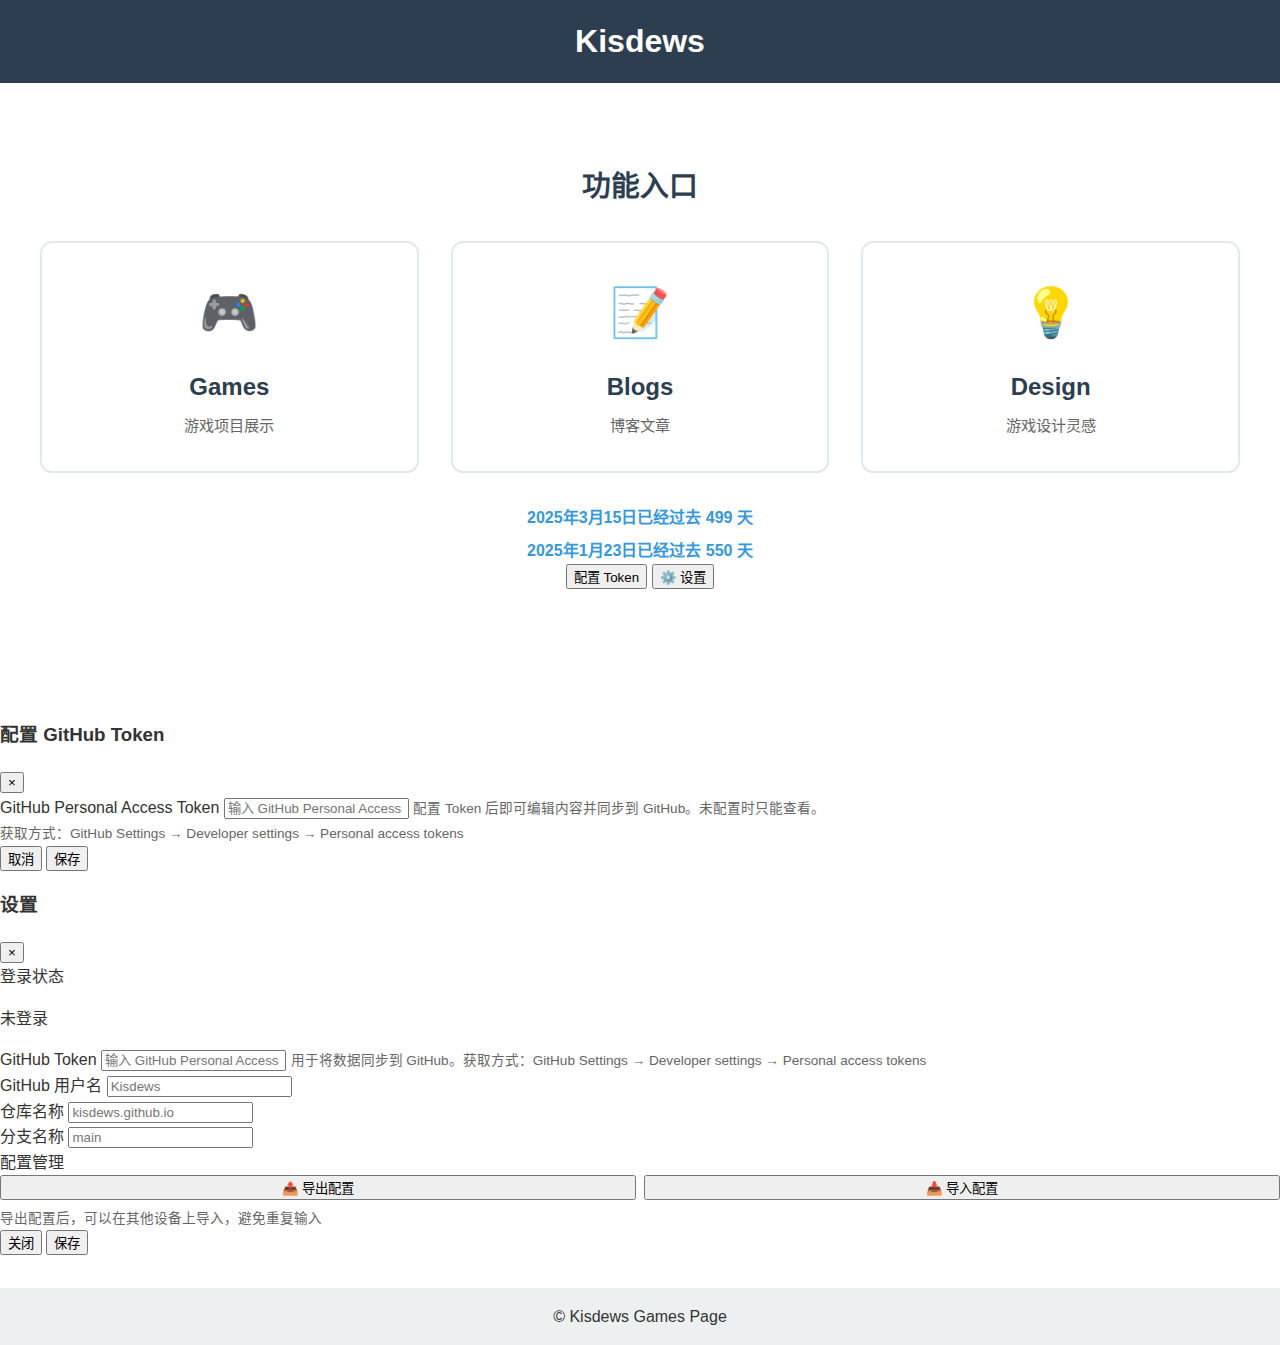
<file: index.html>
<!DOCTYPE html>
<html lang="zh-CN">
<head>
    <meta charset="UTF-8">
    <meta name="viewport" content="width=device-width, initial-scale=1.0">
    <title>Kisdews</title>
    <link rel="stylesheet" href="./shared/styles/common.css">
    <link rel="stylesheet" href="./index.css">
</head>
<body class="home-page">
    <header>
        <h1><a href="./">Kisdews</a></h1>
    </header>
    
    <main class="home-main">
        <section class="features-section">
            <h2>功能入口</h2>
            <div class="features-grid" id="features-grid">
                <a href="./games/" class="feature-card" draggable="true" data-feature="games">
                    <div class="feature-icon">🎮</div>
                    <h3>Games</h3>
                    <p>游戏项目展示</p>
                </a>
                <a href="./blogs/" class="feature-card" draggable="true" data-feature="blogs">
                    <div class="feature-icon">📝</div>
                    <h3>Blogs</h3>
                    <p>博客文章</p>
                </a>
                <a href="./design/" class="feature-card" draggable="true" data-feature="design">
                    <div class="feature-icon">💡</div>
                    <h3>Design</h3>
                    <p>游戏设计灵感</p>
                </a>
            </div>
        </section>

        <section class="welcome-section">
            <div class="days-counters">
                <p id="days-counter-1">正在计算天数...</p>
                <p id="days-counter-2">正在计算天数...</p>
            </div>
            <div class="auth-controls">
                <button id="token-status-btn" class="btn-primary">配置 Token</button>
                <button id="settings-btn" class="btn-secondary">⚙️ 设置</button>
            </div>
        </section>
    </main>

    <!-- Token 配置弹窗 -->
    <div id="token-modal" class="modal">
        <div class="modal-content">
            <div class="modal-header">
                <h3>配置 GitHub Token</h3>
                <button class="modal-close" id="token-modal-close">&times;</button>
            </div>
            <div class="modal-body">
                <form id="token-form">
                    <div class="form-group">
                        <label for="github-token">GitHub Personal Access Token</label>
                        <input type="password" id="github-token" placeholder="输入 GitHub Personal Access Token">
                        <small style="color: #666; font-size: 0.85rem;">
                            配置 Token 后即可编辑内容并同步到 GitHub。未配置时只能查看。
                            <br>获取方式：GitHub Settings → Developer settings → Personal access tokens
                        </small>
                    </div>
                </form>
            </div>
            <div class="modal-footer">
                <button type="button" class="btn-secondary" id="token-modal-cancel">取消</button>
                <button type="button" class="btn-primary" id="token-modal-save">保存</button>
            </div>
        </div>
    </div>

    <!-- 设置弹窗 -->
    <div id="settings-modal" class="modal">
        <div class="modal-content">
            <div class="modal-header">
                <h3>设置</h3>
                <button class="modal-close" id="settings-modal-close">&times;</button>
            </div>
            <div class="modal-body">
                <div class="form-group">
                    <label>登录状态</label>
                    <p id="settings-login-status">未登录</p>
                </div>
                <div class="form-group">
                    <label for="settings-github-token">GitHub Token</label>
                    <input type="password" id="settings-github-token" placeholder="输入 GitHub Personal Access Token">
                    <small style="color: #666; font-size: 0.85rem;">
                        用于将数据同步到 GitHub。获取方式：GitHub Settings → Developer settings → Personal access tokens
                    </small>
                </div>
                <div class="form-group">
                    <label for="settings-github-owner">GitHub 用户名</label>
                    <input type="text" id="settings-github-owner" placeholder="Kisdews">
                </div>
                <div class="form-group">
                    <label for="settings-github-repo">仓库名称</label>
                    <input type="text" id="settings-github-repo" placeholder="kisdews.github.io">
                </div>
                <div class="form-group">
                    <label for="settings-github-branch">分支名称</label>
                    <input type="text" id="settings-github-branch" placeholder="main">
                </div>
                <div class="form-group">
                    <label>配置管理</label>
                    <div style="display: flex; gap: 0.5rem; flex-wrap: wrap;">
                        <button type="button" id="export-config-btn" class="btn-secondary" style="flex: 1; min-width: 120px;">📤 导出配置</button>
                        <button type="button" id="import-config-btn" class="btn-secondary" style="flex: 1; min-width: 120px;">📥 导入配置</button>
                    </div>
                    <small style="color: #666; font-size: 0.85rem; display: block; margin-top: 0.5rem;">
                        导出配置后，可以在其他设备上导入，避免重复输入
                    </small>
                    <input type="file" id="import-config-file" accept=".json" style="display: none;">
                </div>
            </div>
            <div class="modal-footer">
                <button type="button" class="btn-secondary" id="settings-modal-cancel">关闭</button>
                <button type="button" class="btn-primary" id="settings-modal-save">保存</button>
            </div>
        </div>
    </div>
    
    <footer>
        <p>&copy; Kisdews Games Page</p>
    </footer>

    <script src="./shared/scripts/common.js"></script>
    <script src="./shared/scripts/auth.js"></script>
    <script src="./shared/scripts/github-api.js"></script>
    <script src="./index.js"></script>
</body>
</html>
</file>
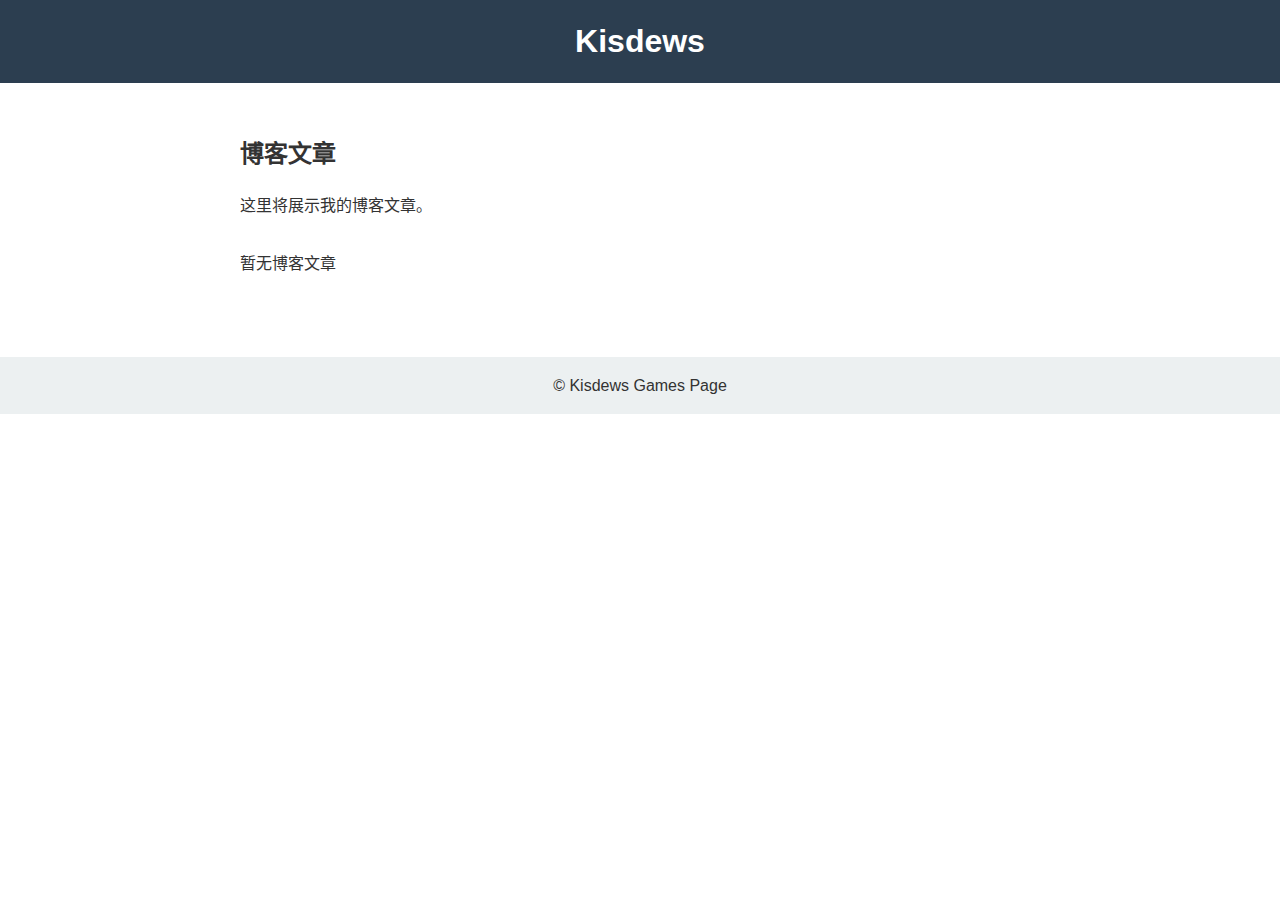
<file: blogs/index.html>
<!DOCTYPE html>
<html lang="zh-CN">
<head>
    <meta charset="UTF-8">
    <meta name="viewport" content="width=device-width, initial-scale=1.0">
    <title>Blogs - Kisdews</title>
    <link rel="stylesheet" href="../shared/styles/common.css">
    <link rel="stylesheet" href="./styles.css">
</head>
<body>
    <header>
        <h1>Kisdews</h1>
    </header>
    
    <nav>
        <a href="../">Home</a>
        <a href="../games/">Games</a>
        <a href="./">Blogs</a>
    </nav>
    
    <main>
        <section>
            <h2>博客文章</h2>
            <p>这里将展示我的博客文章。</p>
            <!-- 博客列表将通过 JavaScript 动态加载 -->
            <div id="blogs-list">
                <p>加载中...</p>
            </div>
        </section>
    </main>
    
    <footer>
        <p>&copy; Kisdews Games Page</p>
    </footer>

    <script src="../shared/scripts/common.js"></script>
    <script src="./script.js"></script>
</body>
</html>
</file>
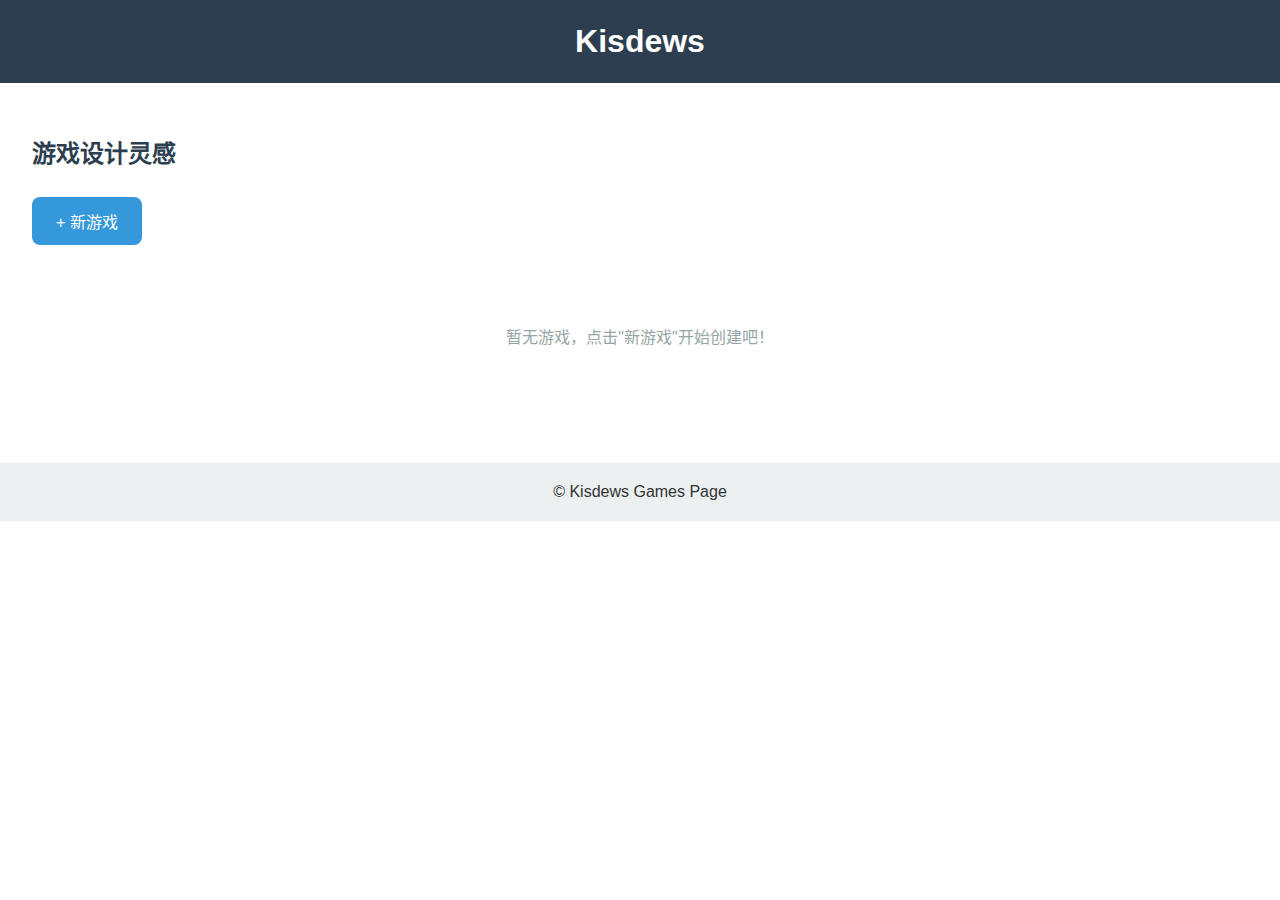
<file: design/index.html>
<!DOCTYPE html>
<html lang="zh-CN">
<head>
    <meta charset="UTF-8">
    <meta name="viewport" content="width=device-width, initial-scale=1.0">
    <title>Design Ideas - Kisdews</title>
    <link rel="stylesheet" href="../shared/styles/common.css">
    <link rel="stylesheet" href="./styles.css">
</head>
<body>
    <header>
        <h1><a href="../">Kisdews</a></h1>
    </header>
    
    <nav>
        <!-- 导航栏已移除，返回首页请点击标题 -->
    </nav>
    
    <main class="design-main">
        <!-- 游戏列表视图（首页） -->
        <div id="games-view" class="games-view">
            <div class="design-header">
                <h2>游戏设计灵感</h2>
                <div class="design-controls">
                    <button id="new-game-btn" class="btn-primary">+ 新游戏</button>
                </div>
            </div>
            <div id="games-container" class="games-grid">
                <!-- 游戏标签将通过 JavaScript 动态加载 -->
                <div class="loading">加载中...</div>
            </div>
        </div>

        <!-- 游戏详情视图（单个游戏页面） -->
        <div id="game-view" class="game-view" style="display: none;">
            <div class="design-header">
                <div class="game-header-top">
                    <h2 id="game-title">游戏名称</h2>
                    <button id="back-btn" class="btn-secondary">← 返回</button>
                </div>
                <div class="design-controls">
                    <div class="search-box">
                        <input type="text" id="search-input" placeholder="搜索想法...">
                        <button id="search-button">🔍</button>
                    </div>
                    <select id="tag-filter">
                        <option value="">所有标签</option>
                    </select>
                    <button id="new-idea-btn" class="btn-primary">+ 新灵感</button>
                </div>
            </div>
            <div id="ideas-container" class="ideas-grid">
                <!-- 想法卡片将通过 JavaScript 动态加载 -->
                <div class="loading">加载中...</div>
            </div>
        </div>
    </main>
    
    <footer>
        <p>&copy; Kisdews Games Page</p>
    </footer>

    <!-- 游戏编辑弹窗 -->
    <div id="game-modal" class="modal">
        <div class="modal-content">
            <div class="modal-header">
                <h3 id="game-modal-title">新游戏</h3>
                <button class="modal-close" id="game-modal-close">&times;</button>
            </div>
            <div class="modal-body">
                <form id="game-form">
                    <div class="form-group">
                        <label for="game-name">游戏名称</label>
                        <input type="text" id="game-name" placeholder="输入游戏名称" required>
                    </div>
                    <div class="form-group">
                        <label for="game-description">游戏描述</label>
                        <textarea id="game-description" rows="4" placeholder="游戏简介..."></textarea>
                    </div>
                    <input type="hidden" id="game-id">
                </form>
            </div>
            <div class="modal-footer">
                <button type="button" class="btn-secondary" id="game-modal-cancel">取消</button>
                <button type="button" class="btn-primary" id="game-modal-save">保存</button>
                <button type="button" class="btn-danger" id="game-modal-delete" style="display: none;">删除</button>
            </div>
        </div>
    </div>

    <!-- 想法编辑弹窗 -->
    <div id="edit-modal" class="modal">
        <div class="modal-content">
            <div class="modal-header">
                <h3 id="modal-title">新灵感</h3>
                <button class="modal-close" id="modal-close">&times;</button>
            </div>
            <div class="modal-body">
                <form id="idea-form">
                    <div class="form-group">
                        <label for="idea-game">游戏项目</label>
                        <select id="idea-game" required>
                            <option value="">请选择游戏</option>
                        </select>
                    </div>
                    <div class="form-group">
                        <label for="idea-title">标题</label>
                        <input type="text" id="idea-title" placeholder="想法标题" required>
                    </div>
                    <div class="form-group">
                        <label for="idea-content">详细描述</label>
                        <textarea id="idea-content" rows="6" placeholder="详细描述你的想法..."></textarea>
                    </div>
                    <div class="form-group">
                        <label for="idea-tags">标签（用逗号分隔）</label>
                        <input type="text" id="idea-tags" placeholder="玩法, 美术, 剧情">
                    </div>
                    <div class="form-group">
                        <label for="idea-status">状态</label>
                        <select id="idea-status">
                            <option value="草稿">草稿</option>
                            <option value="进行中">进行中</option>
                            <option value="已完成">已完成</option>
                            <option value="已废弃">已废弃</option>
                        </select>
                    </div>
                    <div class="form-group">
                        <label for="idea-priority">优先级</label>
                        <select id="idea-priority">
                            <option value="低">低</option>
                            <option value="中" selected>中</option>
                            <option value="高">高</option>
                        </select>
                    </div>
                    <input type="hidden" id="idea-id">
                </form>
            </div>
            <div class="modal-footer">
                <button type="button" class="btn-secondary" id="modal-cancel">取消</button>
                <button type="button" class="btn-primary" id="modal-save">保存</button>
                <button type="button" class="btn-danger" id="modal-delete" style="display: none;">删除</button>
            </div>
        </div>
    </div>


    <script src="../shared/scripts/common.js"></script>
    <script src="../shared/scripts/auth.js"></script>
    <script src="../shared/scripts/github-api.js"></script>
    <script src="./script.js"></script>
</body>
</html>
</file>
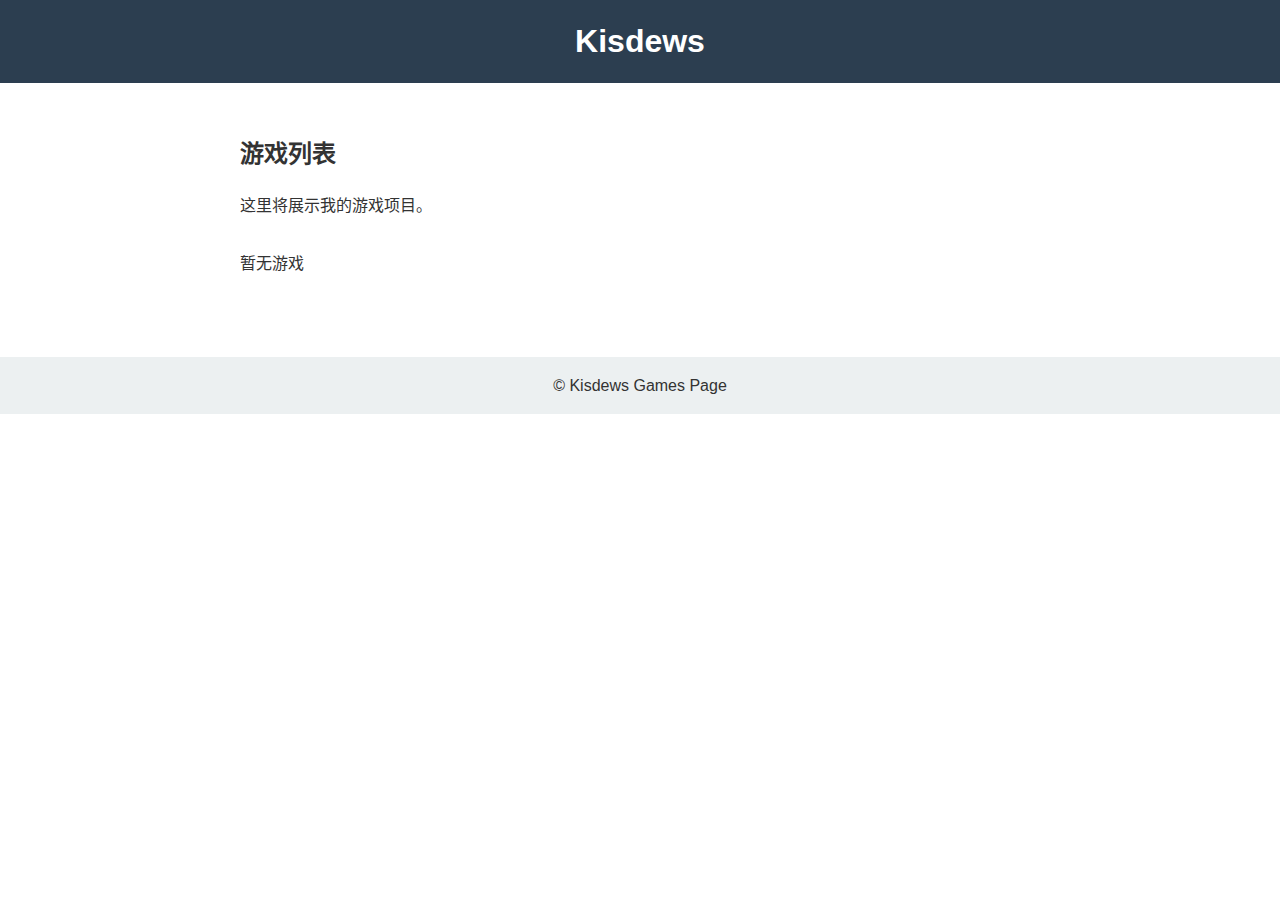
<file: games/index.html>
<!DOCTYPE html>
<html lang="zh-CN">
<head>
    <meta charset="UTF-8">
    <meta name="viewport" content="width=device-width, initial-scale=1.0">
    <title>Games - Kisdews</title>
    <link rel="stylesheet" href="../shared/styles/common.css">
    <link rel="stylesheet" href="./styles.css">
</head>
<body>
    <header>
        <h1><a href="../">Kisdews</a></h1>
    </header>
    
    <nav>
        <!-- 导航栏已移除，返回首页请点击标题 -->
    </nav>
    
    <main>
        <section>
            <h2>游戏列表</h2>
            <p>这里将展示我的游戏项目。</p>
            <!-- 游戏列表将通过 JavaScript 动态加载 -->
            <div id="games-list">
                <p>暂无游戏</p>
            </div>
        </section>
    </main>
    
    <footer>
        <p>&copy; Kisdews Games Page</p>
    </footer>

    <script src="../shared/scripts/common.js"></script>
    <script src="./script.js"></script>
</body>
</html>
</file>
<file: shared/styles/common.css>
/* 通用基础样式 */
body {
    font-family: 'Arial', sans-serif;
    line-height: 1.6;
    margin: 0;
    padding: 0;
    color: #333;
}

/* Header 样式 */
header {
    background: #2c3e50;
    color: white;
    padding: 1rem 0;
    text-align: center;
}

header h1 {
    margin: 0;
}

header h1 a {
    color: white;
    text-decoration: none;
    transition: opacity 0.3s ease;
    display: inline-block;
}

header h1 a:hover {
    opacity: 0.8;
    cursor: pointer;
}

/* 导航栏样式 */
nav {
    display: none; /* 默认隐藏导航栏 */
}

nav a {
    color: white;
    text-decoration: none;
    padding: 0.5rem 2rem;
    transition: opacity 0.3s ease;
    display: inline-block;
}

nav a:hover {
    opacity: 0.8;
    background: rgba(255, 255, 255, 0.1);
    border-radius: 4px;
}

/* 主页不显示导航栏 - 通过类名控制 */
body.home-page nav {
    display: none;
}

/* 主内容区域 */
main {
    padding: 2rem;
    max-width: 800px;
    margin: 0 auto;
}

/* Footer 样式 */
footer {
    text-align: center;
    padding: 1rem 0;
    background: #ecf0f1;
    margin-top: 2rem;
}

footer p {
    margin: 0;
}
</file>
<file: index.css>
/* 首页专用样式 */

.home-main {
    padding: 2rem;
    max-width: 1200px;
    margin: 0 auto;
}

.welcome-section {
    text-align: center;
    margin-bottom: 3rem;
    padding: 2rem 0;
}

.welcome-section h2 {
    font-size: 2rem;
    color: #2c3e50;
    margin-bottom: 1rem;
}

.welcome-section > p {
    font-size: 1.1rem;
    color: #666;
    margin-bottom: 2rem;
}

.days-counters {
    display: flex;
    flex-direction: column;
    gap: 0.5rem;
    align-items: center;
}

.days-counters p {
    font-size: 1rem;
    color: #3498db;
    font-weight: bold;
    margin: 0;
}

.features-section {
    margin-top: 3rem;
}

.features-section h2 {
    font-size: 1.8rem;
    color: #2c3e50;
    margin-bottom: 2rem;
    text-align: center;
}

.features-grid {
    display: grid;
    grid-template-columns: repeat(auto-fit, minmax(250px, 1fr));
    gap: 2rem;
    margin-top: 2rem;
}

.feature-card {
    background: white;
    border: 2px solid #e2e8f0;
    border-radius: 12px;
    padding: 2rem;
    text-decoration: none;
    color: inherit;
    display: flex;
    flex-direction: column;
    align-items: center;
    text-align: center;
    transition: all 0.3s ease;
    cursor: pointer;
}

.feature-card:hover {
    box-shadow: 0 4px 12px rgba(0, 0, 0, 0.1);
    transform: translateY(-4px);
    border-color: #3498db;
}

.feature-icon {
    font-size: 3rem;
    margin-bottom: 1rem;
}

.feature-card h3 {
    font-size: 1.5rem;
    color: #2c3e50;
    margin: 0 0 0.5rem 0;
}

.feature-card p {
    color: #666;
    font-size: 0.95rem;
    margin: 0;
}

/* 响应式设计 */
@media (max-width: 768px) {
    .home-main {
        padding: 1rem;
    }

    .features-grid {
        grid-template-columns: 1fr;
        gap: 1.5rem;
    }

    .welcome-section h2 {
        font-size: 1.5rem;
    }
}
</file>
<file: blogs/styles.css>
/* Blogs 页面专用样式 */

#blogs-list {
    margin-top: 2rem;
}

.blog-item {
    background: #f8f9fa;
    border: 1px solid #dee2e6;
    border-radius: 8px;
    padding: 1.5rem;
    margin-bottom: 1rem;
    transition: box-shadow 0.3s ease;
}

.blog-item:hover {
    box-shadow: 0 2px 8px rgba(0, 0, 0, 0.1);
}

.blog-item h3 {
    margin-top: 0;
    color: #2c3e50;
}

.blog-item h3 a {
    color: #2c3e50;
    text-decoration: none;
}

.blog-item h3 a:hover {
    color: #34495e;
    text-decoration: underline;
}

.blog-meta {
    color: #666;
    font-size: 0.9rem;
    margin-top: 0.5rem;
}

.blog-meta time {
    margin-right: 1rem;
}

.blog-tags {
    display: inline-block;
}

.blog-tag {
    display: inline-block;
    background: #e9ecef;
    padding: 0.2rem 0.5rem;
    border-radius: 4px;
    font-size: 0.8rem;
    margin-right: 0.5rem;
    color: #495057;
}
</file>
<file: design/styles.css>
/* Design Ideas 页面样式 */

.design-main {
    padding: 2rem;
    max-width: 1400px;
    margin: 0 auto;
}

/* 游戏列表视图 */
.games-grid {
    display: grid;
    grid-template-columns: repeat(auto-fill, minmax(250px, 1fr));
    gap: 1.5rem;
    margin-top: 2rem;
}

.game-card {
    background: white;
    border: 2px solid #e2e8f0;
    border-radius: 12px;
    padding: 1.5rem;
    cursor: move;
    transition: all 0.3s ease;
    position: relative;
    text-decoration: none;
    color: inherit;
    display: block;
    user-select: none;
}

.game-card:active {
    cursor: grabbing;
}

.game-card.drag-over {
    border-color: #3498db;
    border-style: dashed;
    transform: scale(1.02);
}

.game-card-actions {
    position: absolute;
    top: 0.5rem;
    right: 0.5rem;
    display: flex;
    gap: 0.5rem;
    z-index: 10;
}

.game-card-action-btn {
    background: rgba(255, 255, 255, 0.9);
    border: 1px solid #e2e8f0;
    border-radius: 6px;
    width: 32px;
    height: 32px;
    display: flex;
    align-items: center;
    justify-content: center;
    cursor: pointer;
    transition: all 0.2s ease;
    font-size: 1rem;
    padding: 0;
}

.game-card-action-btn:hover {
    background: white;
    border-color: #e74c3c;
    color: #e74c3c;
    transform: scale(1.1);
}

.game-card-action-btn.edit-btn:hover {
    border-color: #3498db;
    color: #3498db;
}

.game-card:hover {
    box-shadow: 0 4px 12px rgba(0, 0, 0, 0.1);
    transform: translateY(-2px);
    border-color: #3498db;
}

.game-card-name {
    font-size: 1.3rem;
    font-weight: bold;
    color: #2c3e50;
    margin-bottom: 0.5rem;
}

.game-card-description {
    color: #666;
    font-size: 0.95rem;
    line-height: 1.6;
    margin-bottom: 1rem;
    display: -webkit-box;
    -webkit-line-clamp: 3;
    -webkit-box-orient: vertical;
    overflow: hidden;
}

.game-card-footer {
    display: flex;
    justify-content: space-between;
    align-items: center;
    font-size: 0.85rem;
    color: #95a5a6;
    padding-top: 1rem;
    border-top: 1px solid #ecf0f1;
}

.game-card-ideas-count {
    font-weight: bold;
    color: #3498db;
}

/* 游戏详情视图 */
.game-header-top {
    display: flex;
    justify-content: space-between;
    align-items: center;
    margin-bottom: 1.5rem;
}

.game-header-top h2 {
    margin: 0;
    color: #2c3e50;
    font-size: 1.8rem;
    flex: 1;
}

.game-header-top .btn-secondary {
    flex-shrink: 0;
    padding: 0.5rem 1rem;
    font-size: 0.9rem;
    margin-left: 1rem;
}

.design-header {
    margin-bottom: 2rem;
}

.design-header h2 {
    margin-bottom: 1.5rem;
    color: #2c3e50;
}

.design-controls {
    display: flex;
    flex-wrap: wrap;
    gap: 1rem;
    align-items: center;
    margin-bottom: 2rem;
}

/* 搜索框 */
.search-box {
    display: flex;
    align-items: center;
    background: white;
    border: 2px solid #e2e8f0;
    border-radius: 8px;
    padding: 0.5rem 1rem;
    flex: 1;
    min-width: 200px;
}

.search-box input {
    flex: 1;
    border: none;
    outline: none;
    font-size: 1rem;
}

.search-box button {
    background: none;
    border: none;
    cursor: pointer;
    font-size: 1.2rem;
    padding: 0;
    margin-left: 0.5rem;
}

/* 筛选框 */
.filter-box {
    display: flex;
    gap: 0.5rem;
}

.filter-box select {
    padding: 0.5rem 1rem;
    border: 2px solid #e2e8f0;
    border-radius: 8px;
    background: white;
    font-size: 1rem;
    cursor: pointer;
}

/* 标签筛选样式 */
#tag-filter {
    padding: 0.5rem 1rem;
    border: 2px solid #e2e8f0;
    border-radius: 8px;
    background: white;
    font-size: 1rem;
    cursor: pointer;
    min-width: 150px;
    transition: border-color 0.3s ease;
}

#tag-filter:focus {
    outline: none;
    border-color: #3498db;
}

#tag-filter:hover {
    border-color: #3498db;
}

/* 按钮 */
.btn-primary {
    background: #3498db;
    color: white;
    border: none;
    padding: 0.75rem 1.5rem;
    border-radius: 8px;
    font-size: 1rem;
    cursor: pointer;
    transition: background 0.3s ease;
}

.btn-primary:hover {
    background: #2980b9;
}

.btn-secondary {
    background: #95a5a6;
    color: white;
    border: none;
    padding: 0.75rem 1.5rem;
    border-radius: 8px;
    font-size: 1rem;
    cursor: pointer;
    transition: background 0.3s ease;
}

.btn-secondary:hover {
    background: #7f8c8d;
}

.btn-danger {
    background: #e74c3c;
    color: white;
    border: none;
    padding: 0.75rem 1.5rem;
    border-radius: 8px;
    font-size: 1rem;
    cursor: pointer;
    transition: background 0.3s ease;
}

.btn-danger:hover {
    background: #c0392b;
}

/* 想法网格 */
.ideas-grid {
    display: grid;
    grid-template-columns: repeat(auto-fill, minmax(300px, 1fr));
    gap: 1.5rem;
}

.idea-card {
    background: white;
    border: 2px solid #e2e8f0;
    border-radius: 12px;
    padding: 1.5rem;
    cursor: move;
    transition: all 0.3s ease;
    position: relative;
    user-select: none;
}

.idea-card:active {
    cursor: grabbing;
}

.idea-card.drag-over {
    border-color: #3498db;
    border-style: dashed;
    transform: scale(1.02);
}

.idea-card:hover {
    box-shadow: 0 4px 12px rgba(0, 0, 0, 0.1);
    transform: translateY(-2px);
    border-color: #3498db;
}

.idea-card-header {
    display: flex;
    justify-content: space-between;
    align-items: start;
    margin-bottom: 1rem;
}

.idea-game {
    display: inline-block;
    background: #3498db;
    color: white;
    padding: 0.25rem 0.75rem;
    border-radius: 12px;
    font-size: 0.85rem;
    font-weight: bold;
    margin-bottom: 0.5rem;
}

.idea-title {
    font-size: 1.2rem;
    font-weight: bold;
    color: #2c3e50;
    margin: 0 0 0.5rem 0;
    flex: 1;
}

.idea-content {
    color: #666;
    font-size: 0.95rem;
    line-height: 1.6;
    margin-bottom: 1rem;
    display: -webkit-box;
    -webkit-line-clamp: 3;
    -webkit-box-orient: vertical;
    overflow: hidden;
}

.idea-tags {
    display: flex;
    flex-wrap: wrap;
    gap: 0.5rem;
    margin-bottom: 1rem;
}

.idea-tag {
    background: #ecf0f1;
    color: #34495e;
    padding: 0.25rem 0.75rem;
    border-radius: 12px;
    font-size: 0.85rem;
}

.idea-footer {
    display: flex;
    justify-content: space-between;
    align-items: center;
    font-size: 0.85rem;
    color: #95a5a6;
    padding-top: 1rem;
    border-top: 1px solid #ecf0f1;
}

.idea-status {
    display: inline-block;
    padding: 0.25rem 0.75rem;
    border-radius: 12px;
    font-size: 0.8rem;
    font-weight: bold;
}

.idea-status.草稿 {
    background: #f39c12;
    color: white;
}

.idea-status.进行中 {
    background: #3498db;
    color: white;
}

.idea-status.已完成 {
    background: #27ae60;
    color: white;
}

.idea-status.已废弃 {
    background: #95a5a6;
    color: white;
}

.idea-priority {
    display: inline-block;
    padding: 0.25rem 0.75rem;
    border-radius: 12px;
    font-size: 0.8rem;
    font-weight: bold;
}

.idea-priority.高 {
    background: #e74c3c;
    color: white;
}

.idea-priority.中 {
    background: #f39c12;
    color: white;
}

.idea-priority.低 {
    background: #95a5a6;
    color: white;
}

/* 加载状态 */
.loading {
    text-align: center;
    padding: 3rem;
    color: #95a5a6;
    grid-column: 1 / -1;
}

.empty-state {
    text-align: center;
    padding: 3rem;
    color: #95a5a6;
    grid-column: 1 / -1;
}

/* 弹窗样式 */
.modal {
    display: none;
    position: fixed;
    top: 0;
    left: 0;
    width: 100%;
    height: 100%;
    background: rgba(0, 0, 0, 0.5);
    z-index: 1000;
    justify-content: center;
    align-items: center;
}

.modal.active {
    display: flex;
}

.modal-content {
    background: white;
    border-radius: 12px;
    width: 90%;
    max-width: 600px;
    max-height: 90vh;
    overflow-y: auto;
    box-shadow: 0 4px 20px rgba(0, 0, 0, 0.2);
}

.modal-header {
    display: flex;
    justify-content: space-between;
    align-items: center;
    padding: 1.5rem;
    border-bottom: 1px solid #e2e8f0;
}

.modal-header h3 {
    margin: 0;
    color: #2c3e50;
}

.modal-close {
    background: none;
    border: none;
    font-size: 2rem;
    color: #95a5a6;
    cursor: pointer;
    padding: 0;
    width: 2rem;
    height: 2rem;
    display: flex;
    align-items: center;
    justify-content: center;
    line-height: 1;
}

.modal-close:hover {
    color: #2c3e50;
}

.modal-body {
    padding: 1.5rem;
}

.modal-footer {
    display: flex;
    justify-content: flex-end;
    gap: 1rem;
    padding: 1.5rem;
    border-top: 1px solid #e2e8f0;
}

.form-group {
    margin-bottom: 1.5rem;
}

.form-group label {
    display: block;
    margin-bottom: 0.5rem;
    color: #2c3e50;
    font-weight: bold;
}

.form-group input,
.form-group textarea,
.form-group select {
    width: 100%;
    padding: 0.75rem;
    border: 2px solid #e2e8f0;
    border-radius: 8px;
    font-size: 1rem;
    font-family: inherit;
    box-sizing: border-box;
}

.form-group input:focus,
.form-group textarea:focus,
.form-group select:focus {
    outline: none;
    border-color: #3498db;
}

.form-group textarea {
    resize: vertical;
    min-height: 120px;
}

/* 游戏分组标题 */
.game-group {
    margin-top: 2rem;
    margin-bottom: 1rem;
}

.game-group h3 {
    color: #2c3e50;
    margin-bottom: 1rem;
    padding-bottom: 0.5rem;
    border-bottom: 2px solid #3498db;
    font-size: 1.3rem;
}

/* 响应式设计 */
@media (max-width: 768px) {
    .ideas-grid {
        grid-template-columns: 1fr;
    }

    .design-controls {
        flex-direction: column;
        align-items: stretch;
    }

    .search-box,
    .filter-box {
        width: 100%;
    }

    .filter-box {
        flex-direction: column;
    }

    .modal-content {
        width: 95%;
        margin: 1rem;
    }
}
</file>
<file: games/styles.css>
/* Games 页面专用样式 */

#games-list {
    margin-top: 2rem;
}

.game-item {
    background: #f8f9fa;
    border: 1px solid #dee2e6;
    border-radius: 8px;
    padding: 1.5rem;
    margin-bottom: 1rem;
    transition: box-shadow 0.3s ease;
}

.game-item:hover {
    box-shadow: 0 2px 8px rgba(0, 0, 0, 0.1);
}

.game-item h3 {
    margin-top: 0;
    color: #2c3e50;
}

.game-item p {
    color: #666;
    margin-bottom: 0.5rem;
}
</file>
